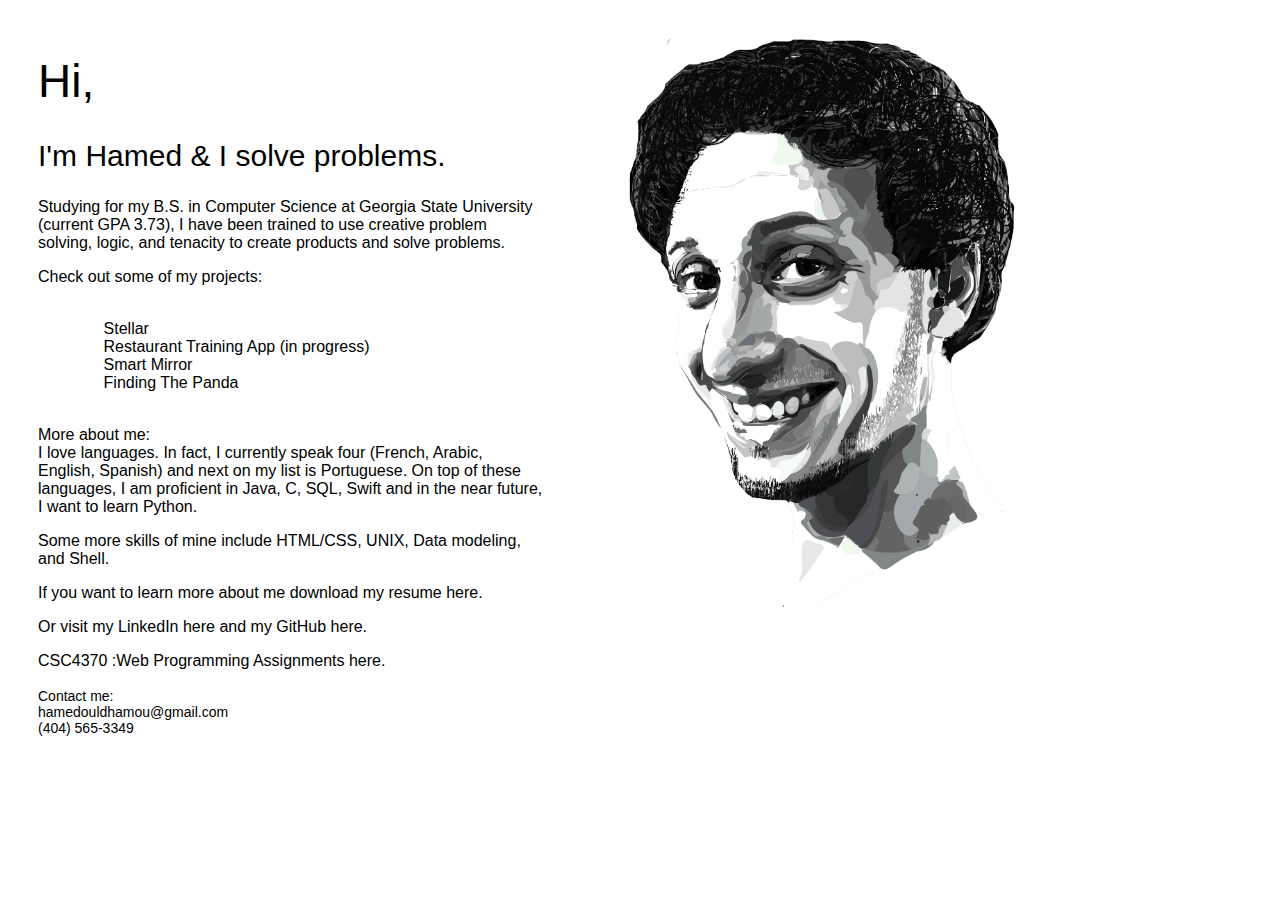
<file: index.html>
<!doctype html>
<html>
<head>
<meta charset="UTF-8">
<title>Hamed Ould Hamou</title>
<link href="styles.css" type="text/css" rel="stylesheet" />
</head>

<body>
<div class="text">
<h1>Hi,</h1>
<h2>I'm Hamed & I solve problems.</h2>

<h3>Studying for my B.S. in Computer Science at Georgia State University (current GPA 3.73), I have been trained to use creative problem solving, logic, and tenacity to create products and solve problems.</h3>

<h3>Check out some of my projects:
<br>
<a id="Projects" class="smooth"></a>
  <div class= "ctrlbl"> </div>
<ul>
		<li>  
     <a href="#Project" onclick="toggle_visibility('project3');">Stellar</a>
        </li>
          <div id="project3" style="display:none;">
A student class registration and management application using Java and SQLite database. <a href="https://github.com/EmmanuelHmar/Stellar" target="_blank">see the code here</a></div>
        <li>  
     <a href="#Project" onclick="toggle_visibility('project4');">Restaurant Training App (in progress)</a>
        </li>
          <div id="project4" style="display:none;">
A mobile application using Swift and database that allows the user to login to their account and navigate through the app. It will display food and drink menus, tutorials, and have an admin page to modify the data in the database.

        </div>
        <li>  
     <a href="#Project" onclick="toggle_visibility('project');">Smart Mirror</a>
        </li>
        <div id="project" style="display:none;">
An interactive mirror with Raspberry Pi using Javascript and the Amazon web service. It uses voice control to execute features such as weather updates, newsfeed, calendar updates, and the ability to play videos.<br>
<iframe width="560" height="315" src="https://www.youtube.com/embed/HED_JWmcH2s" frameborder="0" allow="autoplay; encrypted-media" allowfullscreen></iframe>
          </div>
       
        <li>  
     <a href="#Project" onclick="toggle_visibility('project2');">Finding The Panda</a>
        </li>
        <div id="project2" style="display:none;">
Two-dimensional, two player, console game implemented in C with a map created using text  les and ASCII characters. <a href="https://github.com/hamedouldhamou/FindThePanda" target="_blank">see the code here</a>
        </div>
</ul>
   
<script type="text/javascript">
    function toggle_visibility(id) {
       var e = document.getElementById(id);
       if(e.style.display == 'block')
          e.style.display = 'none';
       else
          e.style.display = 'block';
    }
</script>
   <br>
More about me:
<br>I love languages. In fact, I currently speak four (French, Arabic, English, Spanish) and next on my list is Portuguese. On top of these languages, I am proficient in Java, C, SQL, Swift and in the near future, I want to learn Python.</h3>

<h3>Some more skills of mine include HTML/CSS, UNIX, Data modeling, and Shell.</h3>

<h3>If you want to learn more about me download my resume <a href="img/ouldhamou_resume.pdf" target="_blank">here</a>.</h3>
<h3>Or visit my LinkedIn <a href="https://www.linkedin.com/in/hamed-ould-hamou-35797115b/" target="_blank">here</a> and my GitHub <a href="https://github.com/hamedouldhamou" target="_blank">here</a>.</h3>
<h3>CSC4370 :Web Programming Assignments <a href="WebDev.html">here</a>.</h3>

<h4>Contact me:<br>
hamedouldhamou@gmail.com<br>(404) 565-3349<br></h4>

</div>

<div class="me">
<img src="img/hamed1.png" style="float:left;" width="80%"alt="me" />
</div>

</body>
</html>
</file>
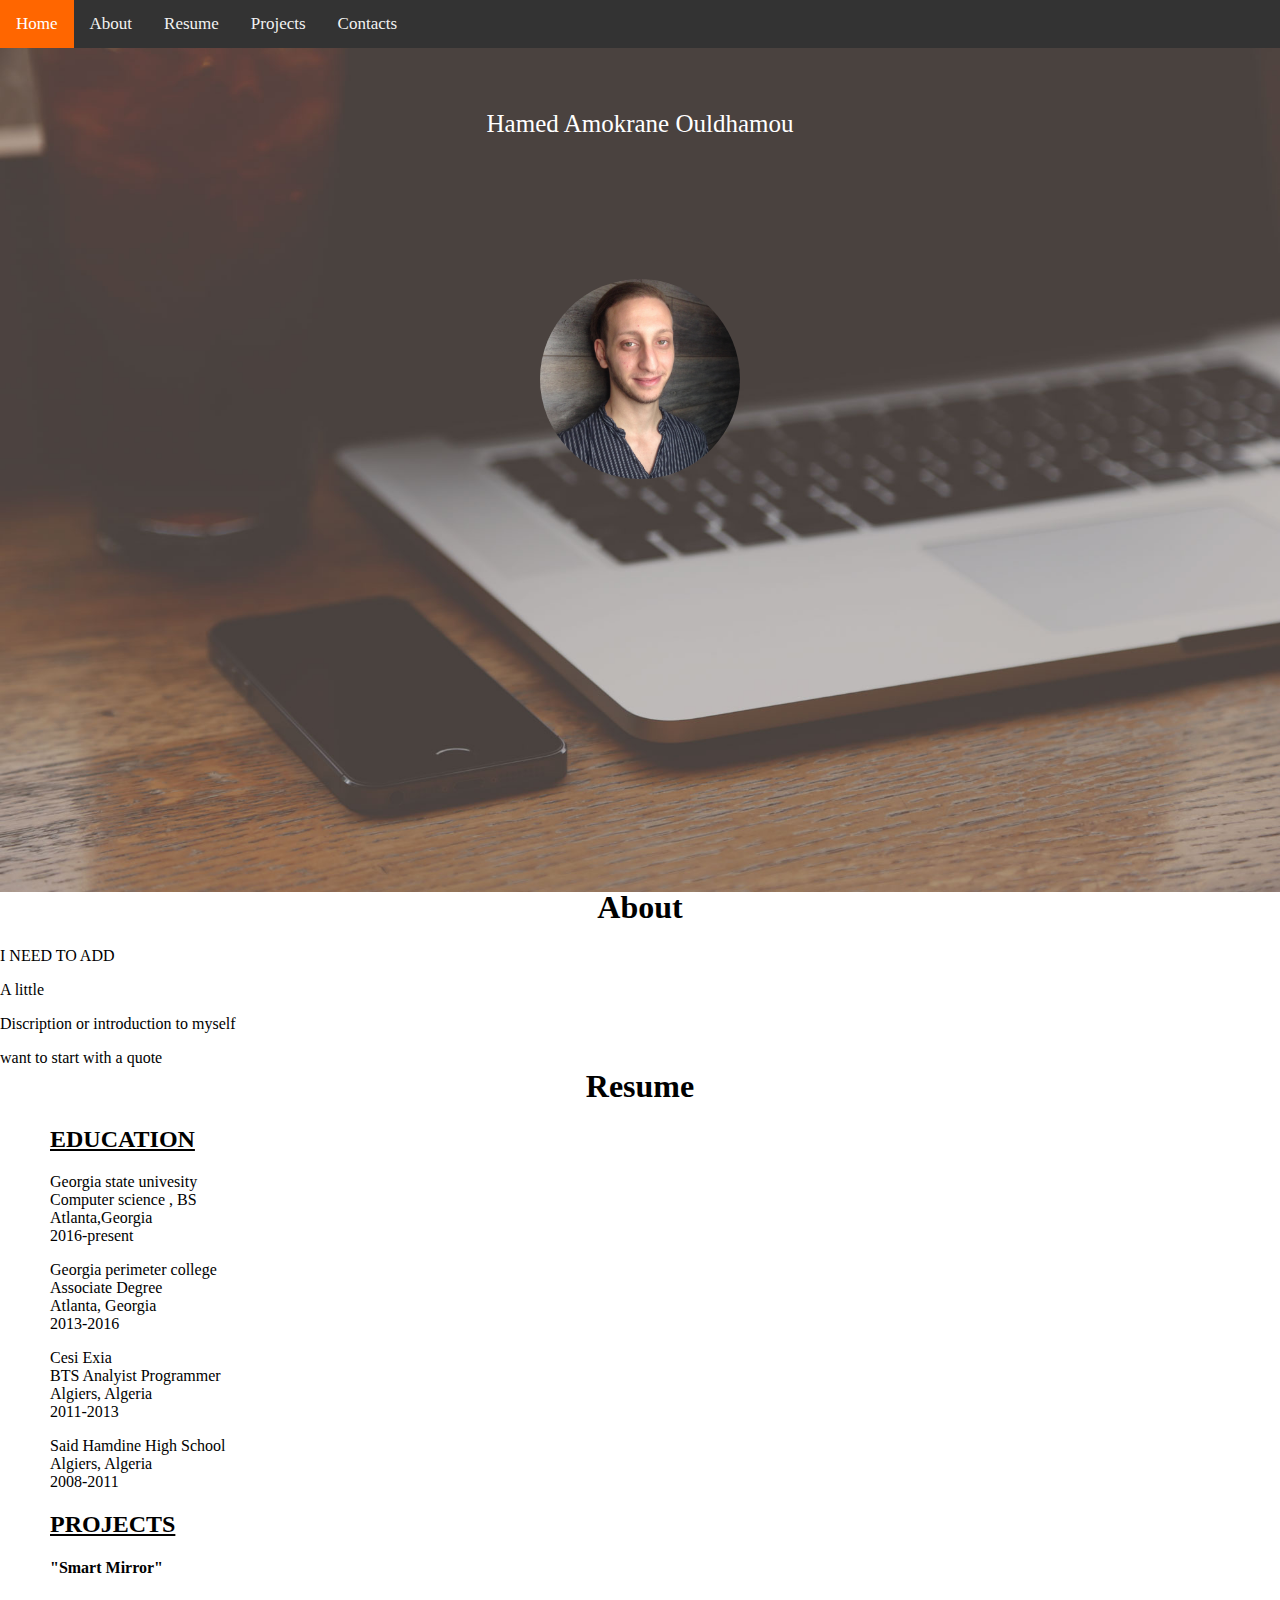
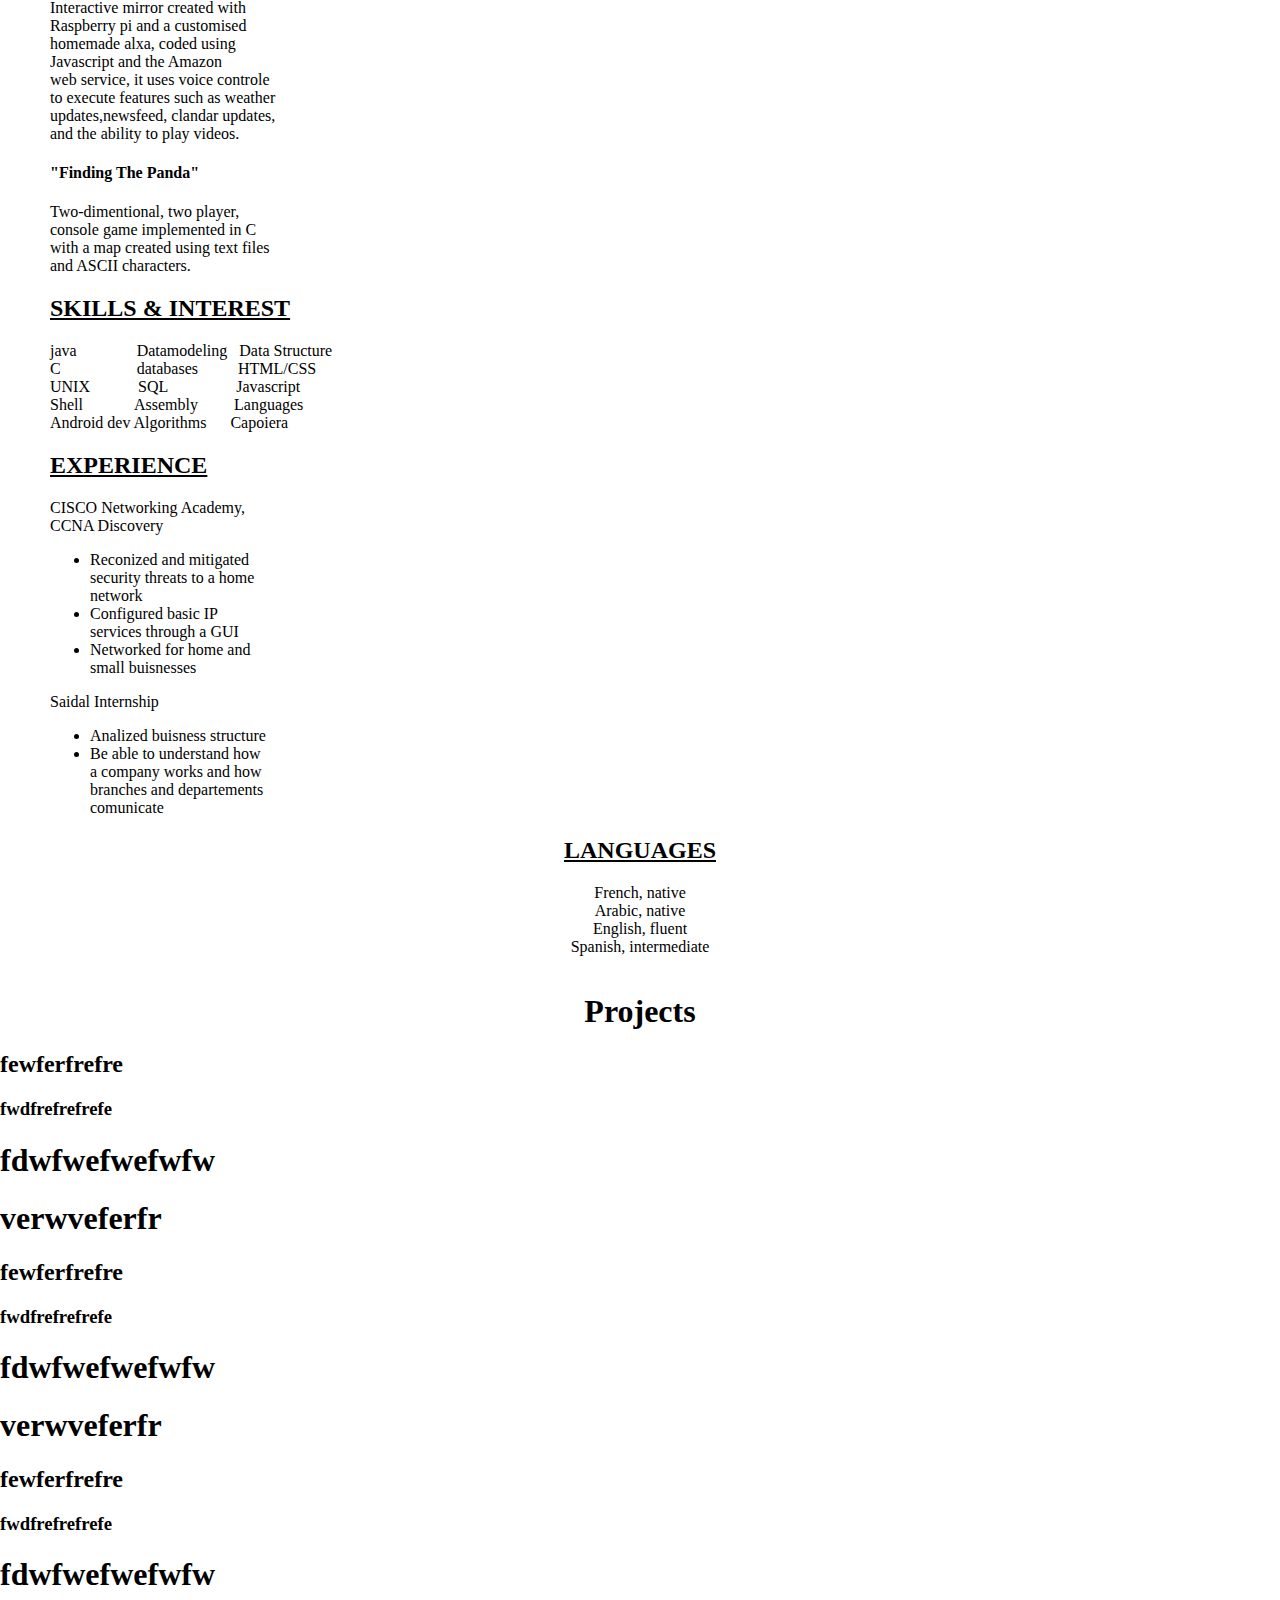
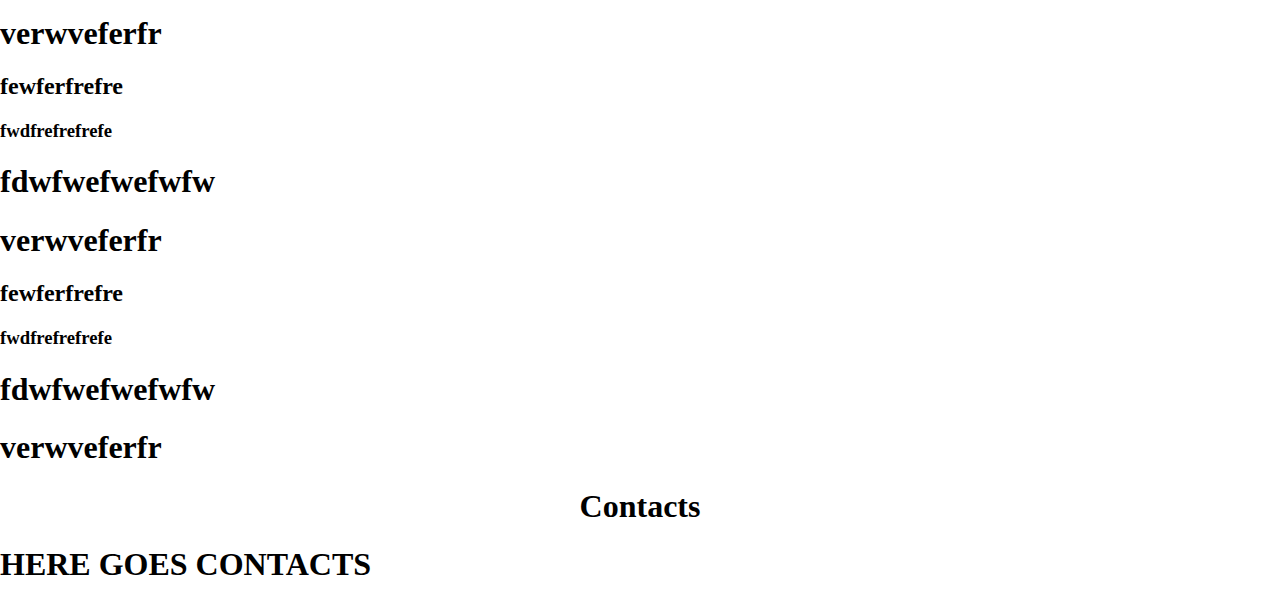
<file: Hamed.html>
<!DOCTYPE html>
<html>
    
    <head>
        <meta charset="utf-8">
        <meta http-equiv="X-UA-Compatible" content="IE=edge">
        <title>Ould hamou Hamed</title>
        <meta name="Portfolio" content="My portfolio.">
        <link rel="stylesheet" href="main.css">
    </head>
    <body>
<div id="wrapper">
 <div class="topnavigator">
  <a class="active" href="#home">Home</a>
  <a href="#About">About</a>
  <a href="#Resume">Resume</a>
  <a href="#Projects">Projects</a>
  <a href="#Contacts">Contacts</a>
 </div>
 <div class = "hdr">
     <a id="home"></a>
 
       <div class = " container"> 
       <div id ="hdrimg">
       <img src="header.jpg" alt="web header">
       </div>   
       <div class="name">Hamed Amokrane Ouldhamou</div>
           <div class ="avatar"> <img src="hamed.jpg" alt="Avatar">
        </div>       
       </div>   
  
</div>
    <div id="content">
    <div id="page1">
  <a id="About" class="smooth"></a>
       <div class= "ctrlbl"> <h1>About</h1> </div>
        <p>I NEED TO ADD</p>
        <p>A little</p>
        <p>Discription or introduction to myself</p>
        <p>want to start with a quote</p>
  </div>
<div id="page2">
    <a id="Resume" class="smooth"></a>
  <div class= "ctrlbl">  <h1> Resume</h1></div>
    <div id="Rescont">
    <div class ="restitle"><h2><u>EDUCATION</u></h2></div>
    <p>Georgia state univesity<br>
       Computer science , BS<br>
       Atlanta,Georgia<br>
       2016-present</p>
    <p>Georgia perimeter college<br>
    Associate Degree<br>
    Atlanta, Georgia<br>
    2013-2016</p>
    <p>Cesi Exia<br>
    BTS Analyist Programmer<br>
    Algiers, Algeria<br>
    2011-2013</p>
    <p>Said Hamdine High School<br>
    Algiers, Algeria<br>
    2008-2011</p>
    
 <div class ="restitle"><h2><u>PROJECTS</u></h2></div>
    <h4>"Smart Mirror"</h4>
    <p>Interactive mirror created with<br>
    Raspberry pi and a customised<br>
    homemade alxa, coded using <br>Javascript
    and the Amazon <br>web service, it uses voice controle<br>to execute features such as weather<br>updates,newsfeed, clandar updates,<br> and the ability to play videos.
 </p>
    
 <h4>"Finding The Panda"</h4>
    <p>Two-dimentional, two player,<br> console game implemented in C<br> with a map created using text files<br> and ASCII characters.</p>
   <div class ="restitle"><h2><u>SKILLS & INTEREST</u>
</h2></div>
 <p>java &nbsp; &nbsp; &nbsp; &nbsp; &nbsp; &nbsp; &nbsp;  Datamodeling &nbsp; Data Structure<br>
    C &nbsp; &nbsp;&nbsp; &nbsp; &nbsp; &nbsp; &nbsp; &nbsp; &nbsp; &nbsp;databases&nbsp; &nbsp; &nbsp; &nbsp; &nbsp; HTML/CSS<br>
    UNIX &nbsp; &nbsp; &nbsp; &nbsp; &nbsp; &nbsp;SQL&nbsp; &nbsp;&nbsp;&nbsp; &nbsp; &nbsp; &nbsp; &nbsp; &nbsp; &nbsp;Javascript<br>
    Shell &nbsp; &nbsp; &nbsp; &nbsp; &nbsp; &nbsp; Assembly&nbsp; &nbsp; &nbsp; &nbsp; &nbsp;Languages<br>
    Android dev Algorithms&nbsp; &nbsp; &nbsp; Capoiera<br>
     </p>
    
    <div id = "EXP"> 
    <div class ="restitle"><h2><u>EXPERIENCE</u>
</h2></div>
    <p>CISCO Networking Academy,<br>
        CCNA Discovery</p>
    <ul>
  <li>Reconized and mitigated<br> security threats to a home<br>network</li>
  <li>Configured basic IP <br>services through a GUI</li>
  <li>Networked for home and<br> small buisnesses</li>
   </ul>
    <p>Saidal Internship</p>
        <ul>
            <li>Analized buisness structure</li>
            <li>Be able to understand how <br> a company works and how <br>branches and departements<br> comunicate</li>
        </ul>
        </div>
<div id = "LAN">
         <div class ="restitle"><h2><u>LANGUAGES</u>
</h2></div>
        <p>French, native<br>Arabic, native<br>English, fluent<br>Spanish, intermediate</p>
    </div>
        </div>
        </div>
<div id="page3">
     <a id="Projects" class="smooth"></a>
  <div class= "ctrlbl"> <h1>Projects</h1></div>
    <h2>fewferfrefre</h2>
        <h3>fwdfrefrefrefe</h3>
        <h1>fdwfwefwefwfw</h1>
        <h1>verwveferfr</h1><h2>fewferfrefre</h2>
        <h3>fwdfrefrefrefe</h3>
        <h1>fdwfwefwefwfw</h1>
        <h1>verwveferfr</h1><h2>fewferfrefre</h2>
        <h3>fwdfrefrefrefe</h3>
        <h1>fdwfwefwefwfw</h1>
        <h1>verwveferfr</h1><h2>fewferfrefre</h2>
        <h3>fwdfrefrefrefe</h3>
        <h1>fdwfwefwefwfw</h1>
        <h1>verwveferfr</h1><h2>fewferfrefre</h2>
        <h3>fwdfrefrefrefe</h3>
        <h1>fdwfwefwefwfw</h1>
        <h1>verwveferfr</h1>
</div>
        <div id="page4">
     <a id="Contacts" class="smooth"></a>
  <div class= "ctrlbl"> <h1>Contacts</h1></div>

            <h1>HERE GOES CONTACTS</h1>
        </div>
</div>
        </div>
    </body>
</html>
</file>
<file: styles.css>
@charset "UTF-8";
/* CSS Document */


body{
	font-family:Gotham, "Helvetica Neue", Helvetica, Arial, sans-serif;
}

H1{
	font-weight:400;
	font-size:46px;
}
h2{
	font-size:30px;	
}
h2, h3, h4{	
	font-weight: 300;
}

h3{
	font-size:16px;
}
h4{
	font-size:14px;
}

.text{
	float:left;
	width:40%;
	margin:15px;
	margin-left:30px;
	margin-right:30px;

}
ul li{
	display:inline-block;
	text-align:left;
	margin:0;
	margin-right:0;
	padding:0;
	margin-left:-10px;
	font-weight:400;	
}

a{
	text-decoration:none;
	color:rgba(0,0,0,1.00);
	font-weight:400;
}
p{
	margin:20px;
}

.me{
	float:left;
	width:55%;
	margin-left:-30px;
	padding-top:10px;
	
}

.me:hover{
}
#Project{
	padding:0;
	margin:0;
}

#project3, #project4, #project2, #project {
	padding:15px;
}

iframe{
	padding-top:15px;
}

@media (max-width: 800px) {
}
@media (max-width: 600px) {
.text{
	width:90%;
}

.me{
	float: none;
	width:100%;
	padding-top:0px;

}
.me:hover{
    transform: rotate(0deg);
}
}
</file>
<file: main.css>
html, body {
     width: 100%;
    height: 100%;
    margin: -10px;
    padding: 0px;

}
body {
    
padding: 0;
margin: 0;
margin-right:10px;
margin-left:10px;
}

body:before {
    content:"";
    height:100%;
    float:left;
    width:0;
    margin-top:-32767px;
}


.topnavigator {
    background-color: #333;
    overflow: hidden;
}

.topnavigator a {
    float: left;
    color: #f2f2f2;
    text-align: center;
    padding: 14px 16px;
    text-decoration: none;
    font-size: 17px;
    
}

.topnavigator a:hover {
    background-color: #ddd;
    color: black;
}

.topnavigator a.active {
    background-color: #ff6600;
    color: white;
}

#hdrimg img
{
    margin: 0 auto;
     height: auto;
    width: 100%;
}
.container {
    position: relative;
    text-align: center;
    color: white;
    font-family: avenir;
    font-size: 25px;
}
.avatar {
    position: absolute;
    top: 40%;
    left: 50%;
    transform: translate(-50%, -50%);
}

.name {
    position: absolute;
    top: 10%;
    left: 50%;
    transform: translate(-50%, -50%);
}

.avatar img {
    border-radius: 50%;
     width: 200px;
     height: 200px;
}
.topnavigator
{
   position: -webkit-sticky;
   position: sticky;
   z-index: 99999;
   top: 0px;
}
#page1
{
    margin: 0 auto;
    font-family:fantasy;
    margin-bottom: -21px;

}
.ctrlbl
{
    text-align: center;
    font-family: avenir;

}

#page2
{
     margin-right:50px;
	margin-left:50px;

}

#page2:after
{  
   content: "";
    display: table;
    clear: both; 
   
}
.column {
    float: left;
    width: 50%;
}
@media (max-width: 600px) {
    .column {
        width: 100%;
    }
	body{
	margin-right:10px;
	margin-left:10px;
	}
	nav li {
		display:compact;
	}
	.portfolio img{
	width:100%;
	}
}
#education
{
   text-align:center;
	padding-bottom:40px;
	font-family:Gotham, "Helvetica Neue", Helvetica, Arial, sans-serif;  
}
#Proj{
    text-align:center;
	padding-bottom:40px;
	font-family:Gotham, "Helvetica Neue", Helvetica, Arial, sans-serif; 
}
#skills{
	text-align:center;
	font-family:Gotham, "Helvetica Neue", Helvetica, Arial, sans-serif; 
}
#skills li{
	display:inline;
	padding-right:9px;
	font-weight:200;
	line-height:25px;
	
}

#exp{
	text-align:center;
}

#exp li{
	font-weight:100;
	display: inline-table;
	padding-right:19px;
	font-family:Gotham, "Helvetica Neue", Helvetica, Arial, sans-serif; 
	text-align:center;

}
#LAN{
	text-align:center;
}

#LAN li{
	font-weight:100;
	display: inline-table;
	padding-right:19px;
	font-family:Gotham, "Helvetica Neue", Helvetica, Arial, sans-serif; 
	text-align:left;

}
#page3
{       margin: 0 auto;
        


}

#page4
{
}
.hdr
{
    margin-bottom: -30px;
}


input[type=text], select, textarea {
    width: 100%; /* Full width */
    padding: 12px; /* Some padding */  
    border: 1px solid #ccc; /* Gray border */
    border-radius: 4px; /* Rounded borders */
    box-sizing: border-box; /* Make sure that padding and width stays in place */
    margin-top: 6px; /* Add a top margin */
    margin-bottom: 16px; /* Bottom margin */
    resize: vertical /* Allow the user to vertically resize the textarea (not horizontally) */
}

/* Style the submit button with a specific background color etc */
input[type=submit] {
    background-color: #4CAF50;
    color: white;
    padding: 12px 20px;
    border: none;
    border-radius: 4px;
    cursor: pointer;
}

/* When moving the mouse over the submit button, add a darker green color */
input[type=submit]:hover {
    background-color: #45a049;
}

/* Add a background color and some padding around the form */
.ContForm {
    border-radius: 5px;
    background-color: #ff6600;
    padding: 20px;
}
</file>
